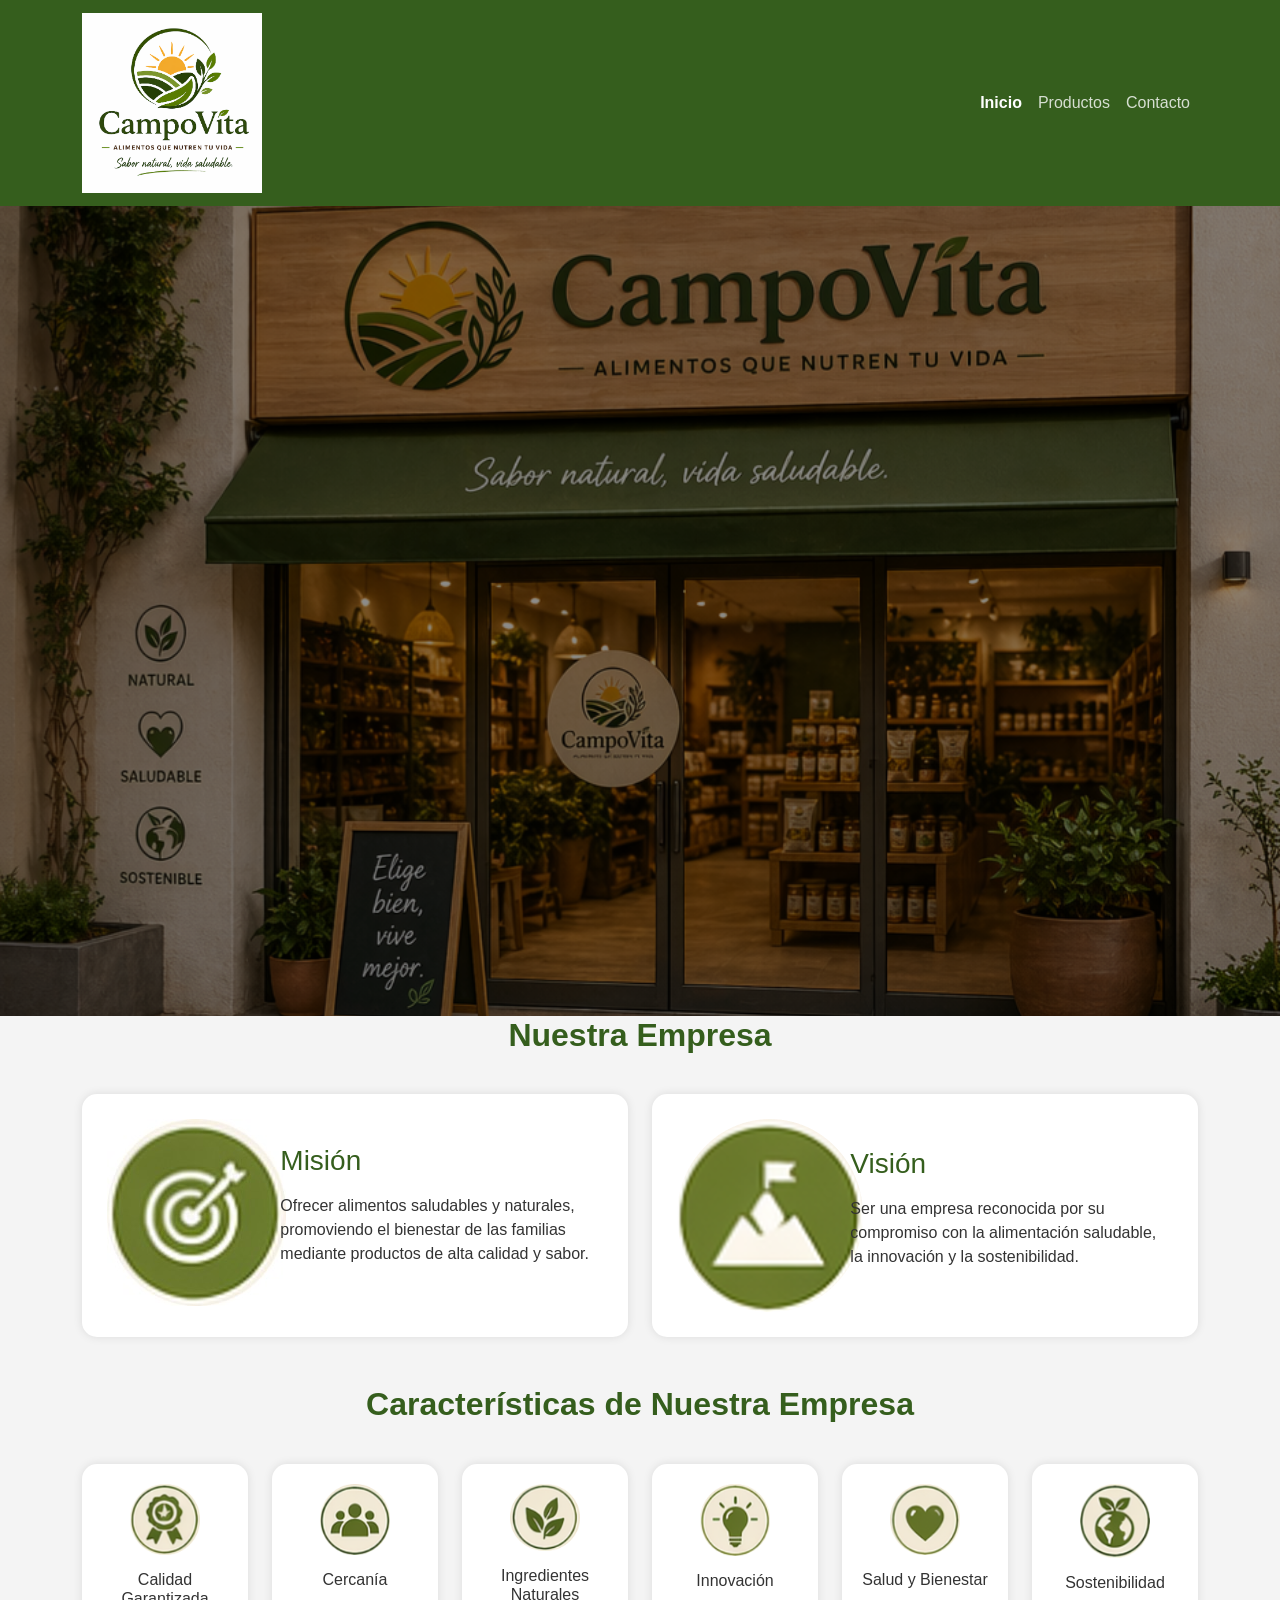
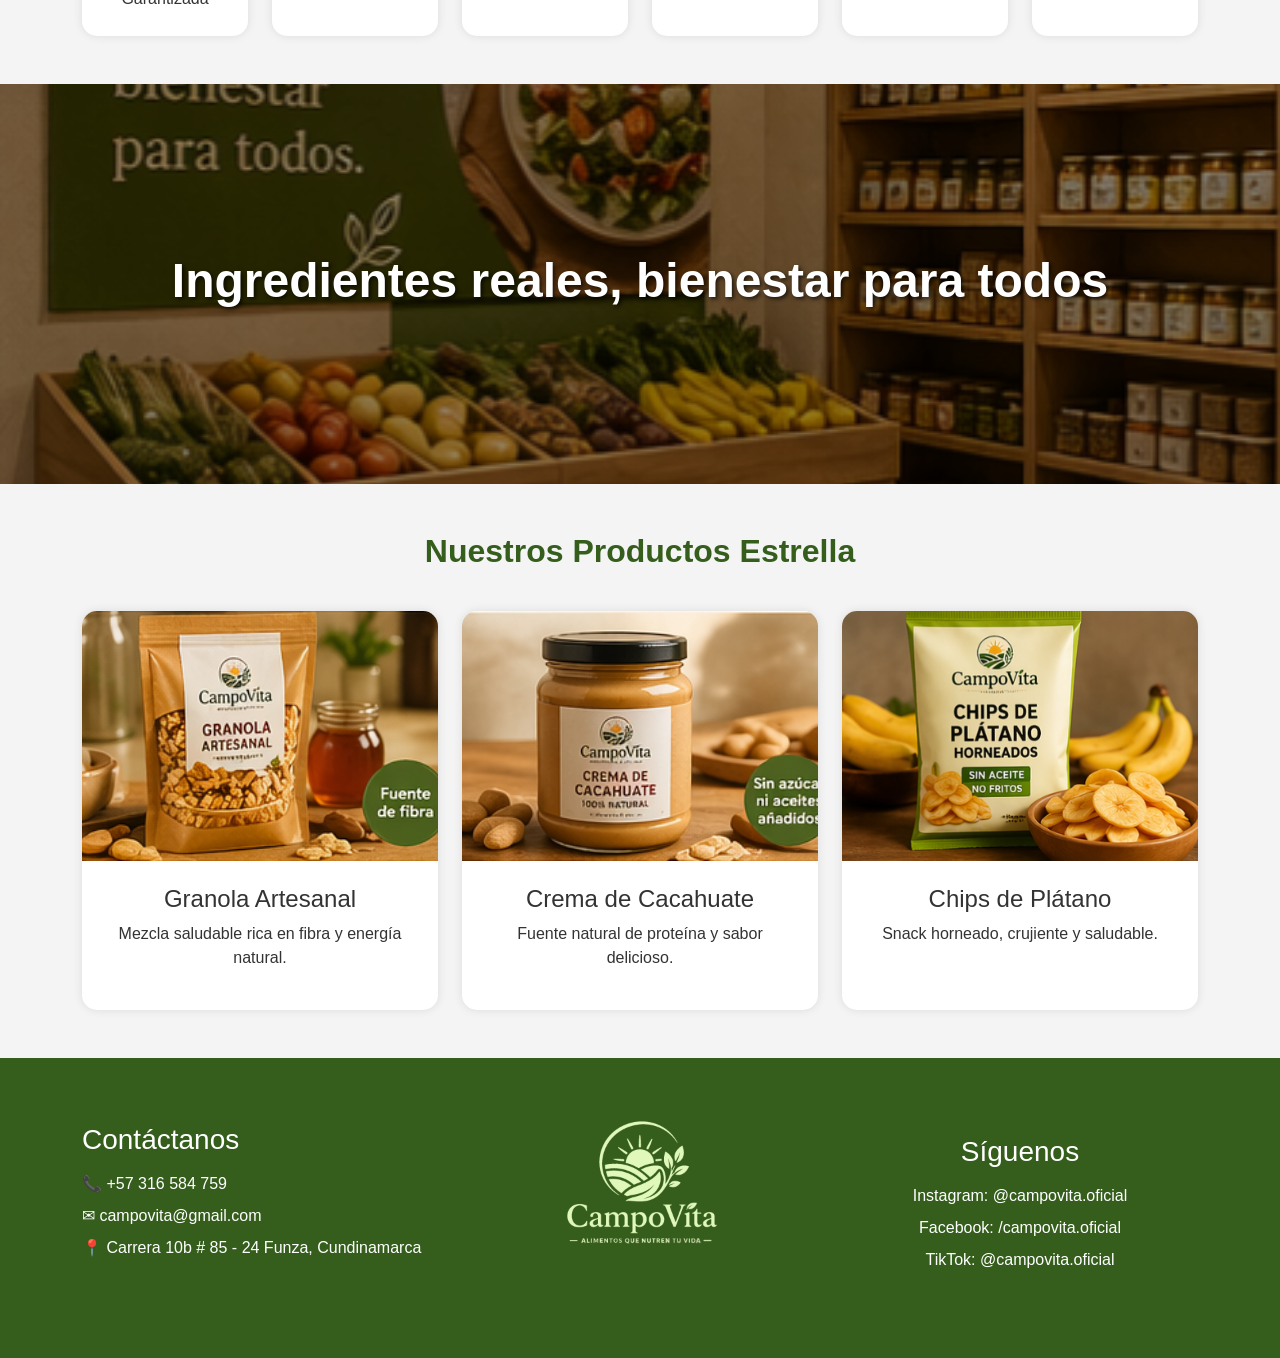
<file: index.html>
<!DOCTYPE html>
<html lang="es">
<head>
    <meta charset="UTF-8">
    <meta name="viewport" content="width=device-width, initial-scale=1.0">
    <title>CampoVita</title>

    <link rel="stylesheet" href="css/bootstrap.min.css">
    
    <link rel="stylesheet" href="css/styles.css">
</head>

<body>

    <nav class="navbar navbar-expand-lg navbar-dark">
        <div class="container">
            <a class="navbar-brand" href="#">
                <img src="img/logo.png" alt="CampoVita">
            </a>

            <button class="navbar-toggler" type="button" data-bs-toggle="collapse" data-bs-target="#menu">
                <span class="navbar-toggler-icon"></span>
            </button>

            <div class="collapse navbar-collapse" id="menu">
                <ul class="navbar-nav ms-auto">
                    <li class="nav-item">
                        <a class="nav-link active" href="#">Inicio</a>
                    </li>

                    <li class="nav-item">
                        <a class="nav-link" href="productos.html">Productos</a>
                    </li>

                    <li class="nav-item">
                        <a class="nav-link" href="contactanos.html">Contacto</a>
                    </li>
                </ul>
            </div>
        </div>
    </nav>

    <section class="hero">
        <div class="container hero-content">
           

   
        </div>
    </section>
        <div class="container">

            <h2 class="text-center section-title">
                Nuestra Empresa
            </h2>

            <div class="row g-4">

                <div class="col-md-6">
                    <div class="mission-box">

                        <div class="row align-items-center">
                            <div class="col-md-4 text-center">
                                <img src="img/misión.jpeg" alt="">
                            </div>

                            <div class="col-md-8">
                                <h3>Misión</h3>

                                <p>
                                    Ofrecer alimentos saludables y naturales,
                                    promoviendo el bienestar de las familias
                                    mediante productos de alta calidad y sabor.
                                </p>
                            </div>
                        </div>

                    </div>
                </div>

                <div class="col-md-6">
                    <div class="vision-box">

                        <div class="row align-items-center">
                            <div class="col-md-4 text-center">
                                <img src="img/visión.png" alt="">
                            </div>

                            <div class="col-md-8">
                                <h3>Visión</h3>

                                <p>
                                    Ser una empresa reconocida por su compromiso
                                    con la alimentación saludable, la innovación
                                    y la sostenibilidad.
                                </p>
                            </div>
                        </div>

                    </div>
                </div>

            </div>
        </div>
    </section>

    <section class="py-5">
        <div class="container">

            <h2 class="text-center section-title">
                Características de Nuestra Empresa
            </h2>

            <div class="row g-4">

                <div class="col-md-4 col-lg-2">
                    <div class="icon-card text-center">
                        <img src="img/calidad garantizada.png">
                        <h6>Calidad Garantizada</h6>
                    </div>
                </div>

                <div class="col-md-4 col-lg-2">
                    <div class="icon-card text-center">
                        <img src="img/cercanía.png">
                        <h6>Cercanía</h6>
                    </div>
                </div>

                <div class="col-md-4 col-lg-2">
                    <div class="icon-card text-center">
                        <img src="img/ingredientes naturales.png">
                        <h6>Ingredientes Naturales</h6>
                    </div>
                </div>

                <div class="col-md-4 col-lg-2">
                    <div class="icon-card text-center">
                        <img src="img/innovación.png">
                        <h6>Innovación</h6>
                    </div>
                </div>

                <div class="col-md-4 col-lg-2">
                    <div class="icon-card text-center">
                        <img src="img/salud y bienestar.png">
                        <h6>Salud y Bienestar</h6>
                    </div>
                </div>

                <div class="col-md-4 col-lg-2">
                    <div class="icon-card text-center">
                        <img src="img/sostenibilidad.png">
                        <h6>Sostenibilidad</h6>
                    </div>
                </div>

            </div>
        </div>
    </section>

    <section class="banner">
        <div class="container banner-content">
            <h2 class="display-5 fw-bold">
                Ingredientes reales, bienestar para todos
            </h2>
        </div>
    </section>

           </div>
    </section>

    <section class="py-5" id="productos">
        <div class="container">

            <h2 class="text-center section-title">
                Nuestros Productos Estrella
            </h2>

            <div class="row g-4">

                <div class="col-md-4">
                    <div class="product-card">

                        <img src="img/GRANOLA.png" class="img-fluid w-100">

                        <div class="p-4 text-center">
                            <h4>Granola Artesanal</h4>

                            <p>
                                Mezcla saludable rica en fibra y energía natural.
                            </p>
                        </div>

                    </div>
                </div>

                <div class="col-md-4">
                    <div class="product-card">

                        <img src="img/MANTEQUILLA DE MANI.png" class="img-fluid w-100">

                        <div class="p-4 text-center">
                            <h4>Crema de Cacahuate</h4>

                            <p>
                                Fuente natural de proteína y sabor delicioso.
                            </p>
                        </div>

                    </div>
                </div>

                <div class="col-md-4">
                    <div class="product-card">

                        <img src="img/CHIPS PLATANO.PNG" class="img-fluid w-100">

                        <div class="p-4 text-center">
                            <h4>Chips de Plátano</h4>

                            <p>
                                Snack horneado, crujiente y saludable.
                            </p>
                        </div>

                    </div>
                </div>

            </div>
        </div>
    </section>

    <footer class="py-5" id="contacto">

        <div class="container">

            <div class="row align-items-center">

                <div class="col-md-4 mb-4">
                    <h3>Contáctanos</h3>

                    <p>
                        📞 +57 316 584 759
                    </p>

                    <p>
                        ✉ campovita@gmail.com
                    </p>

                    <p>
                        📍 Carrera 10b # 85 - 24 Funza, Cundinamarca
                    </p>
                </div>

                <div class="col-md-4 text-center mb-4">
                    <img src="img/LOGO MONOCROMATICO.png">
                </div>

                <div class="col-md-4 text-center">
                    <h3>Síguenos</h3>

                    <p>Instagram: @campovita.oficial</p>
                    <p>Facebook: /campovita.oficial</p>
                    <p>TikTok: @campovita.oficial</p>
                </div>

            </div>

        </div>

    </footer>

    <script src="js/bootstrap.min.js"></script>

</body>
</html>
</file>
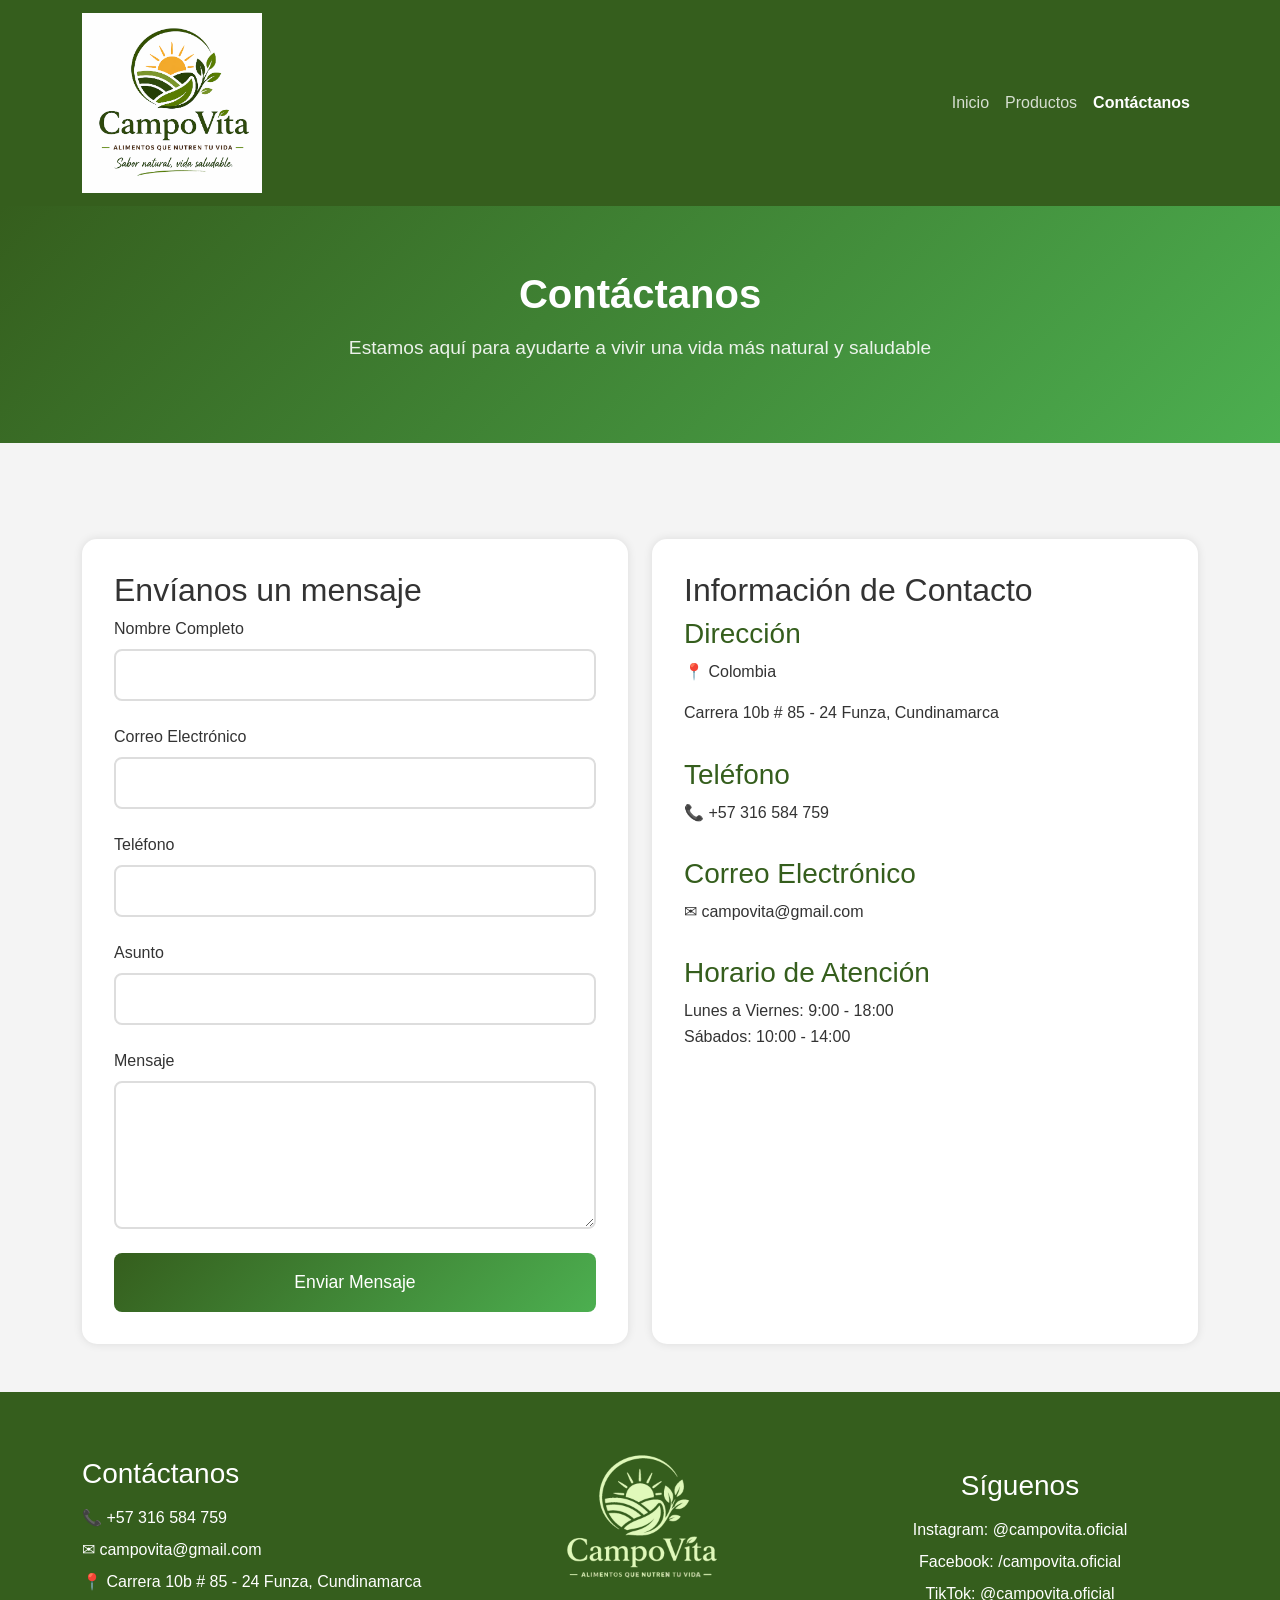
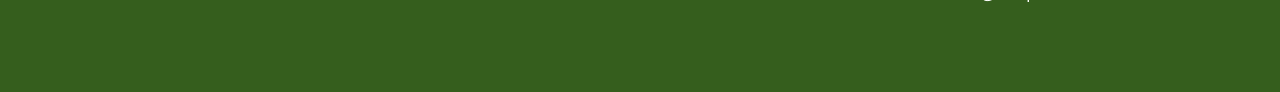
<file: contactanos.html>
<!DOCTYPE html>
<html lang="es">
<head>
    <meta charset="UTF-8">
    <meta name="viewport" content="width=device-width, initial-scale=1.0">
    <title>Contáctanos - CampoVita</title>
    
    <link rel="stylesheet" href="css/bootstrap.min.css">
    
    <link rel="stylesheet" href="css/styles.css">
</head>
<body>
    <nav class="navbar navbar-expand-lg navbar-dark">
        <div class="container">
            <a class="navbar-brand" href="index.html">
                <img src="img/logo.png" alt="CampoVita">
            </a>

            <button class="navbar-toggler" type="button" data-bs-toggle="collapse" data-bs-target="#menu">
                <span class="navbar-toggler-icon"></span>
            </button>

            <div class="collapse navbar-collapse" id="menu">
                <ul class="navbar-nav ms-auto">
                    <li class="nav-item">
                        <a class="nav-link" href="index.html">Inicio</a>
                    </li>
                    <li class="nav-item">
                        <a class="nav-link" href="productos.html">Productos</a>
                    </li>
                    <li class="nav-item">
                        <a class="nav-link active" href="contactanos.html">Contáctanos</a>
                    </li>
                </ul>
            </div>
        </div>
    </nav>

    <main>
        <section class="page-header">
            <div class="container">
                <h1>Contáctanos</h1>
                <p>Estamos aquí para ayudarte a vivir una vida más natural y saludable</p>
            </div>
        </section>

        <section class="py-5">
            <div class="container">
                <div class="row g-4">
                    <div class="col-lg-6">
                        <div class="contact-form">
                            <h2>Envíanos un mensaje</h2>
                            <form>
                                <div class="form-group">
                                    <label for="nombre">Nombre Completo</label>
                                    <input type="text" id="nombre" name="nombre" class="form-control" required>
                                </div>
                                <div class="form-group">
                                    <label for="email">Correo Electrónico</label>
                                    <input type="email" id="email" name="email" class="form-control" required>
                                </div>
                                <div class="form-group">
                                    <label for="telefono">Teléfono</label>
                                    <input type="tel" id="telefono" name="telefono" class="form-control">
                                </div>
                                <div class="form-group">
                                    <label for="asunto">Asunto</label>
                                    <input type="text" id="asunto" name="asunto" class="form-control" required>
                                </div>
                                <div class="form-group">
                                    <label for="mensaje">Mensaje</label>
                                    <textarea id="mensaje" name="mensaje" rows="5" class="form-control" required></textarea>
                                </div>
                                <button type="submit" class="submit-btn">Enviar Mensaje</button>
                            </form>
                        </div>
                    </div>

                    <div class="col-lg-6">
                        <div class="contact-info">
                            <h2>Información de Contacto</h2>
                            
                            <div class="contact-item">
                                <h3>Dirección</h3>
                                <p>📍 Colombia</p>
                                <p> Carrera 10b # 85 - 24 Funza, Cundinamarca</p>
                            </div>

                            <div class="contact-item">
                                <h3>Teléfono</h3>
                                <p>📞 +57 316 584 759</p>
                            </div>

                            <div class="contact-item">
                                <h3>Correo Electrónico</h3>
                                <p>✉ campovita@gmail.com</p>
                            </div>

                            <div class="contact-item">
                                <h3>Horario de Atención</h3>
                                <p>Lunes a Viernes: 9:00 - 18:00<br>
                                Sábados: 10:00 - 14:00</p>
                            </div>
                        </div>

                        <div class="contact-values text-center mt-4">
                            
                        </div>
                    </div>
                </div>
            </div>
        </section>

    </main>

    <footer class="py-5">
        <div class="container">
            <div class="row align-items-center">
                <div class="col-md-4 mb-4">
                    <h3>Contáctanos</h3>
                      <p>
                        📞 +57 316 584 759
                    </p>

                    <p>
                        ✉ campovita@gmail.com
                    </p>

                    <p>
                        📍 Carrera 10b # 85 - 24 Funza, Cundinamarca
                    </p>
                </div>

                <div class="col-md-4 text-center mb-4">
                    <img src="img/LOGO MONOCROMATICO.png" alt="CampoVita">
                </div>

                <div class="col-md-4 text-center">
                    <h3>Síguenos</h3>
                    <p>Instagram: @campovita.oficial</p>
                    <p>Facebook: /campovita.oficial</p>
                    <p>TikTok: @campovita.oficial</p>
                </div>
            </div>
        </div>
    </footer>

    <script src="js/bootstrap.min.js"></script>
</body>
</html>
</file>
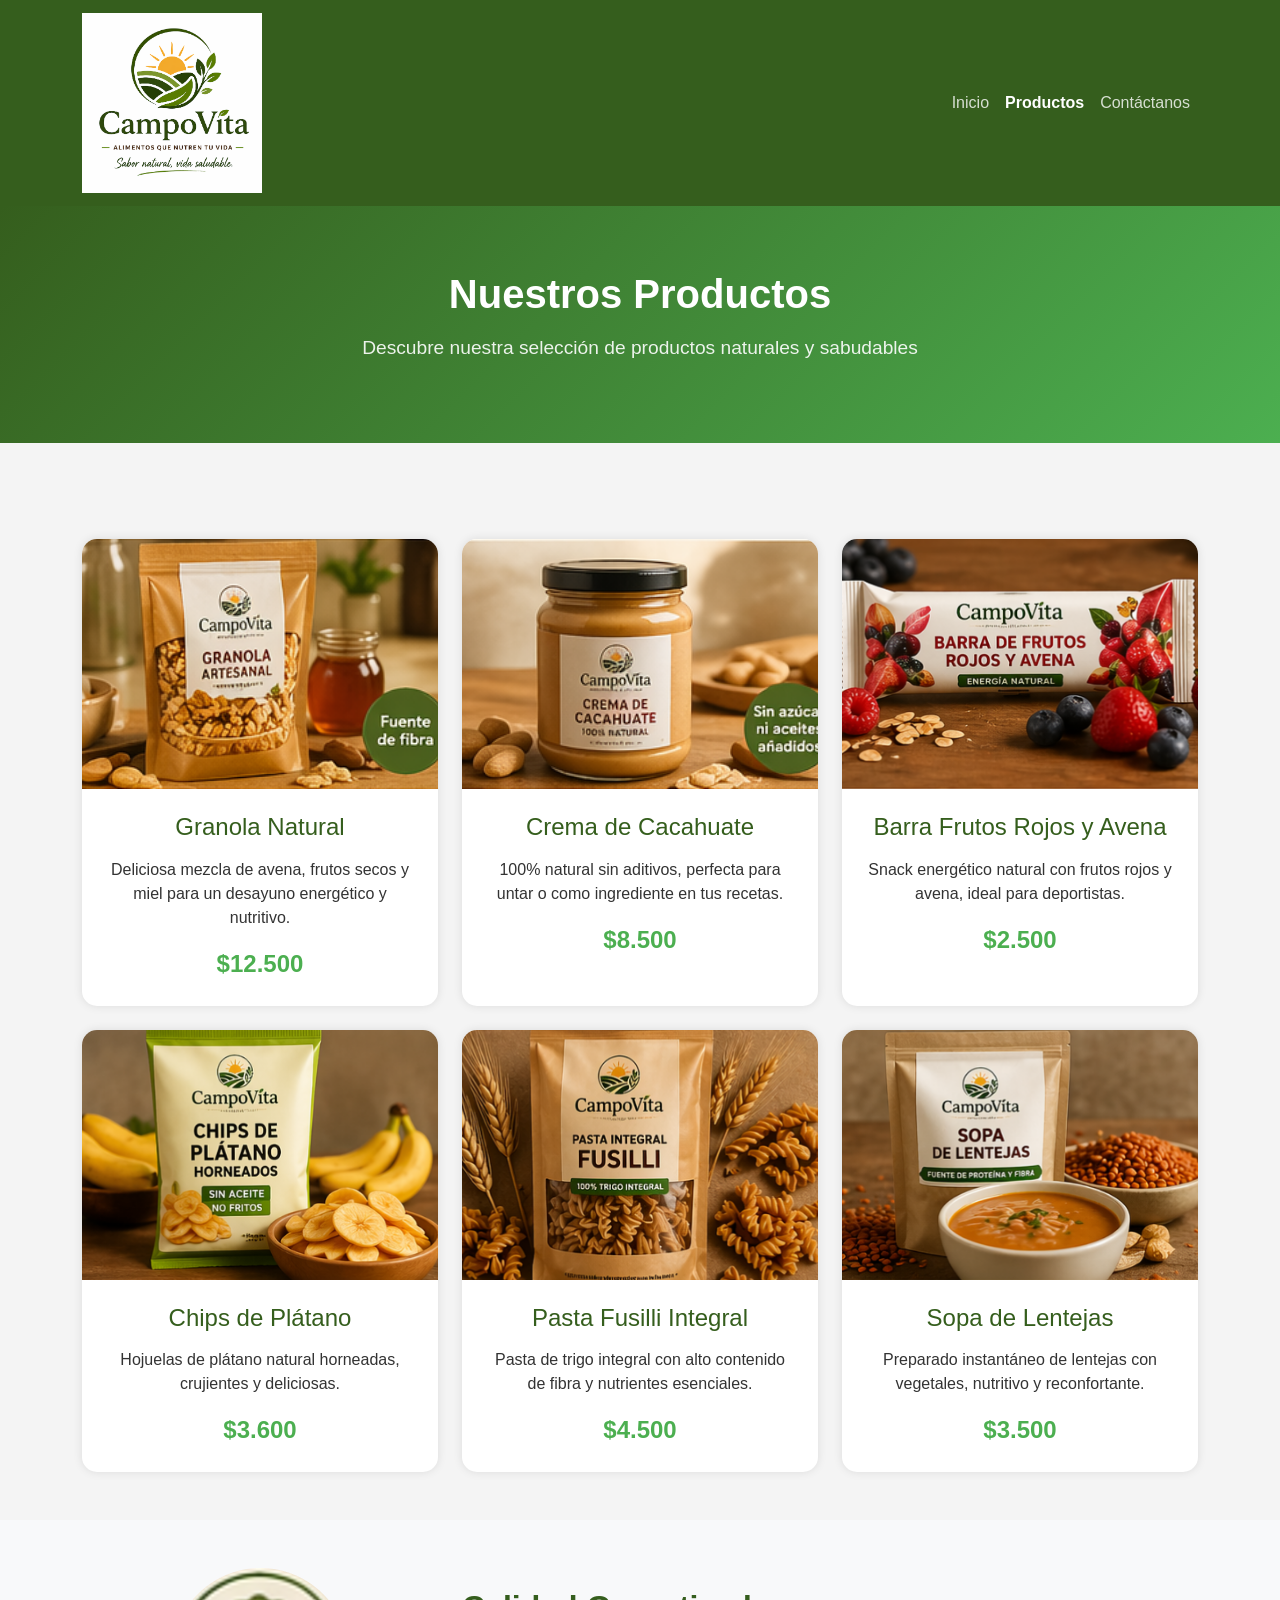
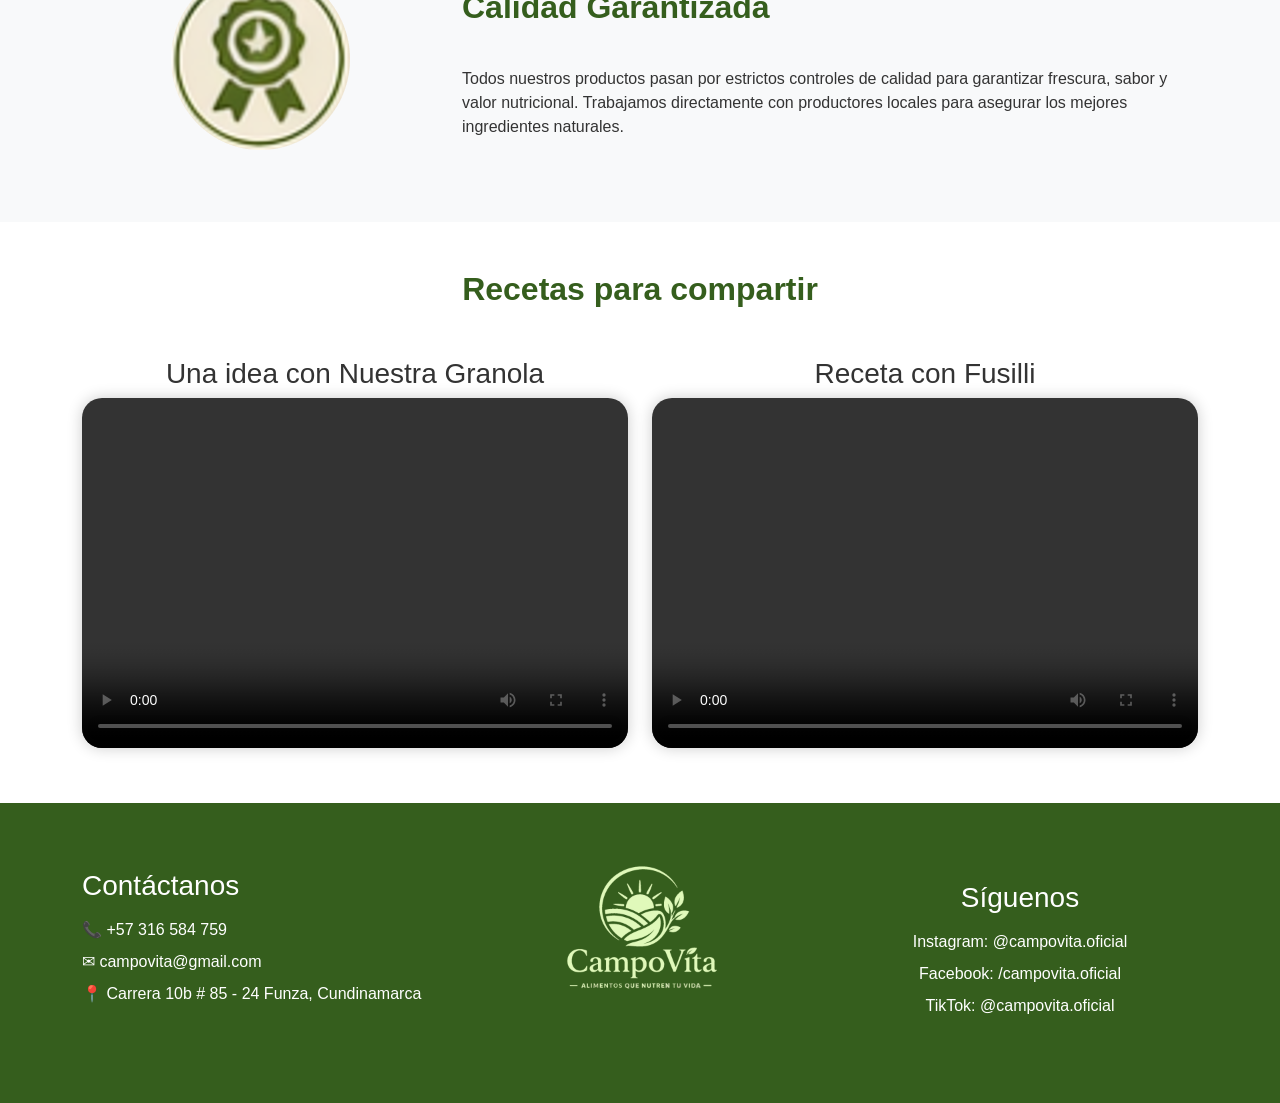
<file: productos.html>
<!DOCTYPE html>
<html lang="es">
<head>
    <meta charset="UTF-8">
    <meta name="viewport" content="width=device-width, initial-scale=1.0">
    <title>Productos - CampoVita</title>
    
    <link rel="stylesheet" href="css/bootstrap.min.css">
    
    <link rel="stylesheet" href="css/styles.css">
</head>
<body>
    <nav class="navbar navbar-expand-lg navbar-dark">
        <div class="container">
            <a class="navbar-brand" href="index.html">
                <img src="img/logo.png" alt="CampoVita">
            </a>

            <button class="navbar-toggler" type="button" data-bs-toggle="collapse" data-bs-target="#menu">
                <span class="navbar-toggler-icon"></span>
            </button>

            <div class="collapse navbar-collapse" id="menu">
                <ul class="navbar-nav ms-auto">
                    <li class="nav-item">
                        <a class="nav-link" href="index.html">Inicio</a>
                    </li>
                    <li class="nav-item">
                        <a class="nav-link active" href="productos.html">Productos</a>
                    </li>
                    <li class="nav-item">
                        <a class="nav-link" href="contactanos.html">Contáctanos</a>
                    </li>
                </ul>
            </div>
        </div>
    </nav>

    <main>
        <section class="page-header">
            <div class="container">
                <h1>Nuestros Productos</h1>
                <p>Descubre nuestra selección de productos naturales y sabudables</p>
            </div>
        </section>

        <section class="py-5">
            <div class="container">
                <div class="row g-4">
                    <div class="col-md-6 col-lg-4">
                        <div class="product-card">
                            <img src="img/GRANOLA.png" alt="Granola Natural">
                            <div class="product-info">
                                <h4>Granola Natural</h4>
                                <p>Deliciosa mezcla de avena, frutos secos y miel para un desayuno energético y nutritivo.</p>
                                <div class="product-price">$12.500</div>
                            </div>
                        </div>
                    </div>

                    <div class="col-md-6 col-lg-4">
                        <div class="product-card">
                            <img src="img/MANTEQUILLA DE MANI.png" alt="Mantequilla de Maní">
                            <div class="product-info">
                                <h4>Crema de Cacahuate</h4>
                                <p>100% natural sin aditivos, perfecta para untar o como ingrediente en tus recetas.</p>
                                <div class="product-price">$8.500</div>
                            </div>
                        </div>
                    </div>

                    <div class="col-md-6 col-lg-4">
                        <div class="product-card">
                            <img src="img/BARRA DE FRUTOS ROJOS Y AVENA.PNG" alt="Barra de Frutos Rojos">
                            <div class="product-info">
                                <h4>Barra Frutos Rojos y Avena</h4>
                                <p>Snack energético natural con frutos rojos y avena, ideal para deportistas.</p>
                                <div class="product-price">$2.500</div>
                            </div>
                        </div>
                    </div>

                    <div class="col-md-6 col-lg-4">
                        <div class="product-card">
                            <img src="img/CHIPS PLATANO.PNG" alt="Chips de Plátano">
                            <div class="product-info">
                                <h4>Chips de Plátano</h4>
                                <p>Hojuelas de plátano natural horneadas, crujientes y deliciosas.</p>
                                <div class="product-price">$3.600</div>
                            </div>
                        </div>
                    </div>

                    <div class="col-md-6 col-lg-4">
                        <div class="product-card">
                            <img src="img/FUSILLI.PNG" alt="Fusilli">
                            <div class="product-info">
                                <h4>Pasta Fusilli Integral</h4>
                                <p>Pasta de trigo integral con alto contenido de fibra y nutrientes esenciales.</p>
                                <div class="product-price">$4.500</div>
                            </div>
                        </div>
                    </div>

                    <div class="col-md-6 col-lg-4">
                        <div class="product-card">
                            <img src="img/SOPA DE LENTEJAS.PNG" alt="Sopa de Lentejas">
                            <div class="product-info">
                                <h4>Sopa de Lentejas</h4>
                                <p>Preparado instantáneo de lentejas con vegetales, nutritivo y reconfortante.</p>
                                <div class="product-price">$3.500</div>
                            </div>
                        </div>
                    </div>
                </div>
            </div>
        </section>

        <section class="py-5 bg-light">
            <div class="container">
                <div class="row align-items-center">
                    <div class="col-md-4 text-center mb-4">
                        <img src="img/calidad garantizada.png" alt="Calidad Garantizada" class="img-fluid" style="max-width: 200px;">
                    </div>
                    <div class="col-md-8">
                        <h2 class="section-title text-start">Calidad Garantizada</h2>
                        <p>Todos nuestros productos pasan por estrictos controles de calidad para garantizar frescura, sabor y valor nutricional. Trabajamos directamente con productores locales para asegurar los mejores ingredientes naturales.</p>
                    </div>
                </div>
            </div>
        </section>
<section class="py-5 video-section">
    <div class="container text-center">
        <h2 class="section-title mb-5">
            Recetas para compartir
        </h2>

        <div class="row g-4">
            <div class="col-md-6">
                <h3>Una idea con Nuestra Granola</h3>
                <video controls class="video-receta">
                    <source src="img/granola.mp4" type="video/mp4">
                </video>
            </div>

            <div class="col-md-6">
                <h3>Receta con Fusilli</h3>
                <video controls class="video-receta">
                    <source src="img/video receta con fusilli.mp4" type="video/mp4">
                </video>       
            </div>
        </div>
    </div>
</section>

    </main>

    <footer class="py-5">
        <div class="container">
            <div class="row align-items-center">
                <div class="col-md-4 mb-4">
                    <h3>Contáctanos</h3>
                  <p>
                        📞 +57 316 584 759
                    </p>

                    <p>
                        ✉ campovita@gmail.com
                    </p>

                    <p>
                        📍 Carrera 10b # 85 - 24 Funza, Cundinamarca
                    </p>
                </div>

                <div class="col-md-4 text-center mb-4">
                    <img src="img/LOGO MONOCROMATICO.png" alt="CampoVita">
                </div>

                <div class="col-md-4 text-center">
                    <h3>Síguenos</h3>
                    <p>Instagram: @campovita.oficial</p>
                    <p>Facebook: /campovita.oficial</p>
                    <p>TikTok: @campovita.oficial</p>
                </div>
            </div>
        </div>
    </footer>

    <script src="js/bootstrap.min.js"></script>
</body>
</html>
</file>
<file: css/styles.css>
body {
    font-family: Arial, Helvetica, sans-serif;
    background-color: #f4f4f4;
    color: #333;
    margin: 0;
    padding: 0;
}

.navbar {
    background-color: #355E1D !important;
}

.navbar-brand img {
    width: 180px;
}

.nav-link {
    color: rgba(255, 255, 255, 0.8) !important;
    transition: color 0.3s ease;
}

.nav-link:hover,
.nav-link.active {
    color: white !important;
    font-weight: bold;
}

.hero {
    background: url('../img/fondo 1_PAG PRINCIPAL.PNG') center/cover no-repeat;
    min-height: 90vh;
    display: flex;
    align-items: center;
    color: white;
    text-align: center;
    position: relative;
}

.hero::before {
    content: "";
    position: absolute;
    width: 100%;
    height: 100%;
    background: rgba(0,0,0,0.45);
    top: 0;
    left: 0;
}

.hero-content {
    position: relative;
    z-index: 2;
}

.section-title {
    color: #355E1D;
    font-weight: bold;
    margin-bottom: 40px;
    text-align: center;
}

.page-header {
    background: linear-gradient(135deg, #355E1D, #4CAF50);
    color: white;
    text-align: center;
    padding: 4rem 0;
    margin-bottom: 3rem;
}

.page-header h1 {
    font-size: 2.5rem;
    font-weight: bold;
    margin-bottom: 1rem;
}

.page-header p {
    font-size: 1.2rem;
    opacity: 0.9;
}

.icon-card,
.product-card,
.contact-form,
.contact-info,
.map-placeholder {
    background: white;
    border-radius: 15px;
    box-shadow: 0 0 10px rgba(0,0,0,0.1);
    transition: all 0.3s ease;
}

.icon-card {
    padding: 20px;
    height: 100%;
    text-align: center;
}

.icon-card:hover {
    transform: translateY(-5px);
    box-shadow: 0 0 15px rgba(0,0,0,0.2);
}

.icon-card img {
    width: 70px;
    margin-bottom: 15px;
}

.product-card {
    overflow: hidden;
    height: 100%;
}

.product-card:hover {
    transform: scale(1.03);
    box-shadow: 0 0 15px rgba(0,0,0,0.2);
}

.product-card img {
    height: 250px;
    object-fit: cover;
    width: 100%;
}

.product-info {
    padding: 1.5rem;
    text-align: center;
}

.product-info h4 {
    color: #355E1D;
    margin-bottom: 1rem;
}

.product-price {
    font-size: 1.5rem;
    font-weight: bold;
    color: #4CAF50;
    margin-top: 1rem;
}

.banner {
    background: url('../img/fondo 2_PAGINA PRINCIPAL.PNG') center/cover no-repeat;
    min-height: 400px;
    display: flex;
    align-items: center;
    color: white;
    text-align: center;
    position: relative;
}

.banner::before {
    content: "";
    position: absolute;
    width: 100%;
    height: 100%;
    background: rgba(0,0,0,0.4);
    top: 0;
    left: 0;
}

.banner-content {
    position: relative;
    z-index: 2;
}

.banner h2 {
    font-weight: bold;
    text-shadow: 2px 2px 4px rgba(0,0,0,0.7);
}

.video-section {
    background: white;
}

video,
.video-receta {
    border-radius: 20px;
    box-shadow: 0 0 15px rgba(0,0,0,0.2);
    max-width: 100%;
}

.video-receta {
    width: 100%;
    height: 350px;
    object-fit: cover;
}

.mission-vision img {
    width: 100%;
    border-radius: 15px;
    max-height: 200px;
    object-fit: cover;
}

.mission-box,
.vision-box {
    padding: 25px;
    border-radius: 15px;
    box-shadow: 0 0 10px rgba(0,0,0,0.1);
    height: 100%;
    background: white;
}

.mission-box h3,
.vision-box h3 {
    color: #355E1D;
    margin-bottom: 1rem;
}

.contact-form {
    padding: 2rem;
}

.form-group {
    margin-bottom: 1.5rem;
}

.form-group label {
    display: block;
    margin-bottom: 0.5rem;
    font-weight: 500;
    color: #333;
}

.form-group input,
.form-group textarea {
    width: 100%;
    padding: 0.75rem;
    border: 2px solid #ddd;
    border-radius: 8px;
    font-size: 1rem;
    transition: border-color 0.3s ease;
}

.form-group input:focus,
.form-group textarea:focus {
    outline: none;
    border-color: #355E1D;
}

.submit-btn {
    background: linear-gradient(135deg, #355E1D, #4CAF50);
    color: white;
    padding: 1rem 2rem;
    border: none;
    border-radius: 8px;
    font-size: 1.1rem;
    cursor: pointer;
    transition: all 0.3s ease;
    width: 100%;
}

.submit-btn:hover {
    transform: translateY(-2px);
    box-shadow: 0 0 10px rgba(0,0,0,0.1);
}

.contact-info {
    padding: 2rem;
    height: 100%;
}

.contact-item {
    margin-bottom: 2rem;
}

.contact-item h3 {
    color: #355E1D;
    margin-bottom: 0.5rem;
}

.contact-item p {
    color: #333;
    line-height: 1.6;
}

.map-section {
    background-color: #f4f4f4;
    padding: 4rem 0;
    text-align: center;
}

.map-placeholder {
    padding: 2rem;
}

.map-placeholder img {
    width: 100%;
    max-height: 400px;
    object-fit: cover;
    border-radius: 15px;
    margin-bottom: 1rem;
}

footer {
    background-color: #355E1D;
    color: white;
}

footer img {
    width: 180px;
}

footer h3 {
    color: white;
    margin-bottom: 1rem;
}

footer p {
    margin-bottom: 0.5rem;
}

.social-icons img {
    width: 35px;
    margin-right: 10px;
    transition: transform 0.3s ease;
}

.social-icons img:hover {
    transform: scale(1.1);
}

@media (max-width: 768px) {
    .hero h1 {
        font-size: 2.5rem;
    }
    
    .hero p {
        font-size: 1.2rem;
    }
    
    .page-header h1 {
        font-size: 2rem;
    }
    
    .product-card img {
        height: 200px;
    }
    
    .mission-box,
    .vision-box {
        margin-bottom: 1rem;
    }
}

@media (max-width: 480px) {
    .hero h1 {
        font-size: 2rem;
    }
    
    .page-header {
        padding: 2rem 0;
    }
    
    .page-header h1 {
        font-size: 1.8rem;
    }
    
    .section-title {
        font-size: 1.5rem;
    }
    
    .icon-card img {
        width: 50px;
    }
    
    .product-card img {
        height: 180px;
    }
}

.text-primary-custom {
    color: #355E1D !important;
}

.bg-primary-custom {
    background-color: #355E1D !important;
}

.btn-primary-custom {
    background: linear-gradient(135deg, #355E1D, #4CAF50);
    border: none;
    color: white;
    padding: 0.75rem 1.5rem;
    border-radius: 8px;
    transition: all 0.3s ease;
}

.btn-primary-custom:hover {
    transform: translateY(-2px);
    box-shadow: 0 0 10px rgba(0,0,0,0.1);
}
</file>
